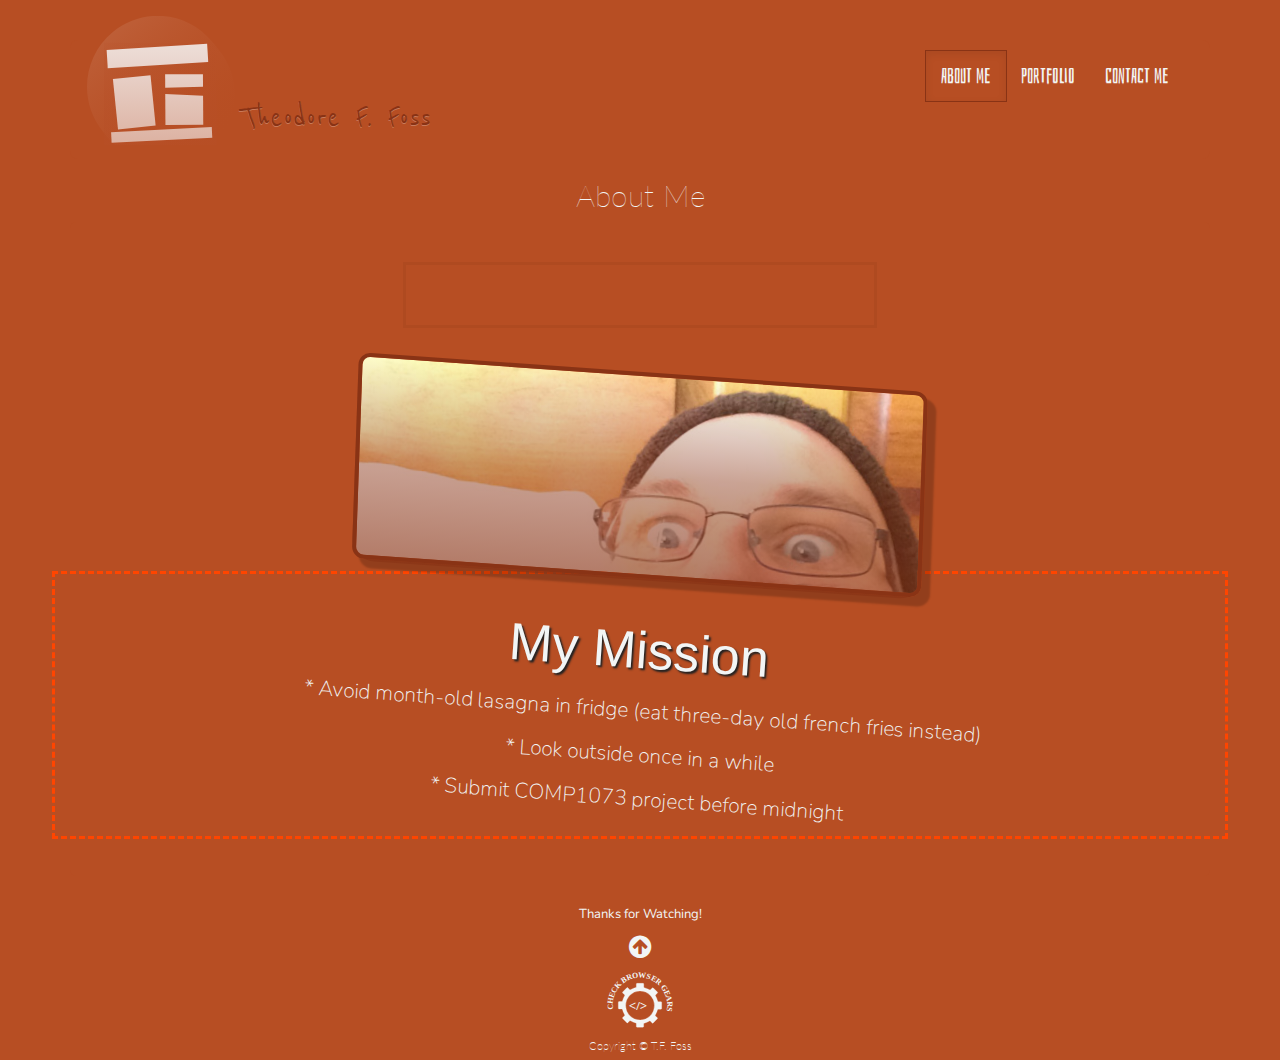
<file: index.html>
<!DOCTYPE html>
<html lang="en">

<head>
	<meta charset="utf-8">
	<meta http-equiv="X-UA-Compatible" content="IE=edge">
	<meta name="viewport" content="width=device-width, initial-scale=1">
	<title>About Me | T.F. Foss</title>
	<!-- CSS Section -->
	<link rel="stylesheet" href="Scripts/lib/bootstrap/dist/css/bootstrap.min.css">
	<link rel="stylesheet" href="Scripts/lib/bootstrap/dist/css/bootstrap-theme.min.css">
	<link rel="stylesheet" href="Scripts/lib/font-awesome/css/font-awesome.min.css">
	<link rel="icon" href="favicon.ico">
	<link rel="stylesheet" href="Content/app.css">
</head>

<body id="about">
	<!-- container for entire page -->
	<div class="container">
		<header class="page-header">
			<nav class="navbar navbar-default">
				<div class="container-fluid">
					<!-- brand and toggle grouped for mobile display -->
					<div class="navbar-header">
						<button type="button" class="navbar-toggle collapsed" data-toggle="collapse" data-target="#bs-example-navbar-collapse-1" aria-expanded="false">
							<span class="sr-only">Toggle navigation</span>
							<span class="icon-bar"></span>
							<span class="icon-bar"></span>
							<span class="icon-bar"></span>
						</button>
						<div class="navbar-brand-container">
							<a class="navbar-brand" href="index.html">
								<img src="Content/images/logo-block-w-gradients.svg" alt="T.F."></a>
							<div class="navbar-brand">
								<a href="index.html" title="To home"><h1><span id="site-title"></span></h1></a>
							</div>
							<!-- End navbar-brand-container -->
						</div>
					</div>

					<!-- nav toggle bar -->
					<div class="collapse navbar-collapse" id="bs-example-navbar-collapse-1">

						<ul class="nav navbar-nav navbar-right">
							<li class="active">
								<a href="index.html" id="menu-about"></a>
							</li>
							<li>
								<a href="portfolio.html" id="menu-portfolio"></a>
							</li>
							<li>
								<a href="contact.html" id="menu-contact"></a>
							</li>
						</ul>
					</div>
					<!-- end .navbar-collapse -->
				</div>
				<!-- end .container-fluid -->
			</nav>
		</header>

		<!--Main container-->
		<main class="about">
			<h2 id="about-heading"></h2>
			<!--Jumbotron-->
			<div class="jumbotron">
				
				<div id="canvasDiv">
				<canvas id="canvas">
				</canvas>
				</div>
				

					<figure>
						<div class="overlay-reddish"></div>
						<img src="Content/images/ted.jpg" />
					</figure>
					
					<div class="row">
					<section>
						<h2 id="goals-heading"></h2>
						<p id="goals-paragraph"></p>
					</section>
					</div><!-- end row div -->
					
					<!--<div class="row">
					<section class="col-md-6">
						<h2 id="mission-heading">Mission</h2>
						<p id="paragraph1"></p>
					</section>
					
					<section class="col-md-6">
						<h2 id="mission-heading">Values</h2>
						<p id="paragraph2"></p>
					</section>
					
					<section class="col-md-6">
						<h2 id="mission-heading">Title</h2>
						<p id="paragraph3"></p>
					</section>
					
					<section class="col-md-6">
						<h2 id="mission-heading">Title</h2>
						<p id="paragraph4"></p>
					</section>
					
					</div>
					
					<div class="row">
					<section class="">
						<h2 id="skills-heading"></h2>
						<p id="skills-paragraph"></p>
					</section>
					</div> -->

				<!-- End jumbotron section-->
			</div>
		</main>

		<footer>
			<p>Thanks for Watching!</p>

		 	<p><a class="to-home" href="#about"><i class="fa fa-arrow-circle-up fa-2x"></i></a>
					
			<p><small><a href="http://gc200318691.computerstudi.es/gears/" title="Check browser gears"><img class="check-browser-icon" src="Content/images/check-browser-icon.svg" title="Browser gears" /></a><br>Copyright &copy; T.F. Foss</small></p>
		</footer>
		<!-- end container -->
	</div>

	<!-- JavaScript Section -->
	<script src="Scripts/lib/jquery/dist/jquery.min.js"></script>
	<script src="Scripts/lib/bootstrap/dist/js/bootstrap.min.js"></script>
	<script src="Scripts/lib/EaselJS/lib/easeljs-0.8.2.min.js"></script>
	<script src="Scripts/lib/TweenJS/lib/tweenjs-0.6.2.min.js"></script>
	<script src="Scripts/lib/PreloadJS/lib/preloadjs-0.6.2.min.js"></script>
	
	<script src="Scripts/app.js"></script>
	<script src="Scripts/banner-ad.js"></script>
</body>

</html>
</file>
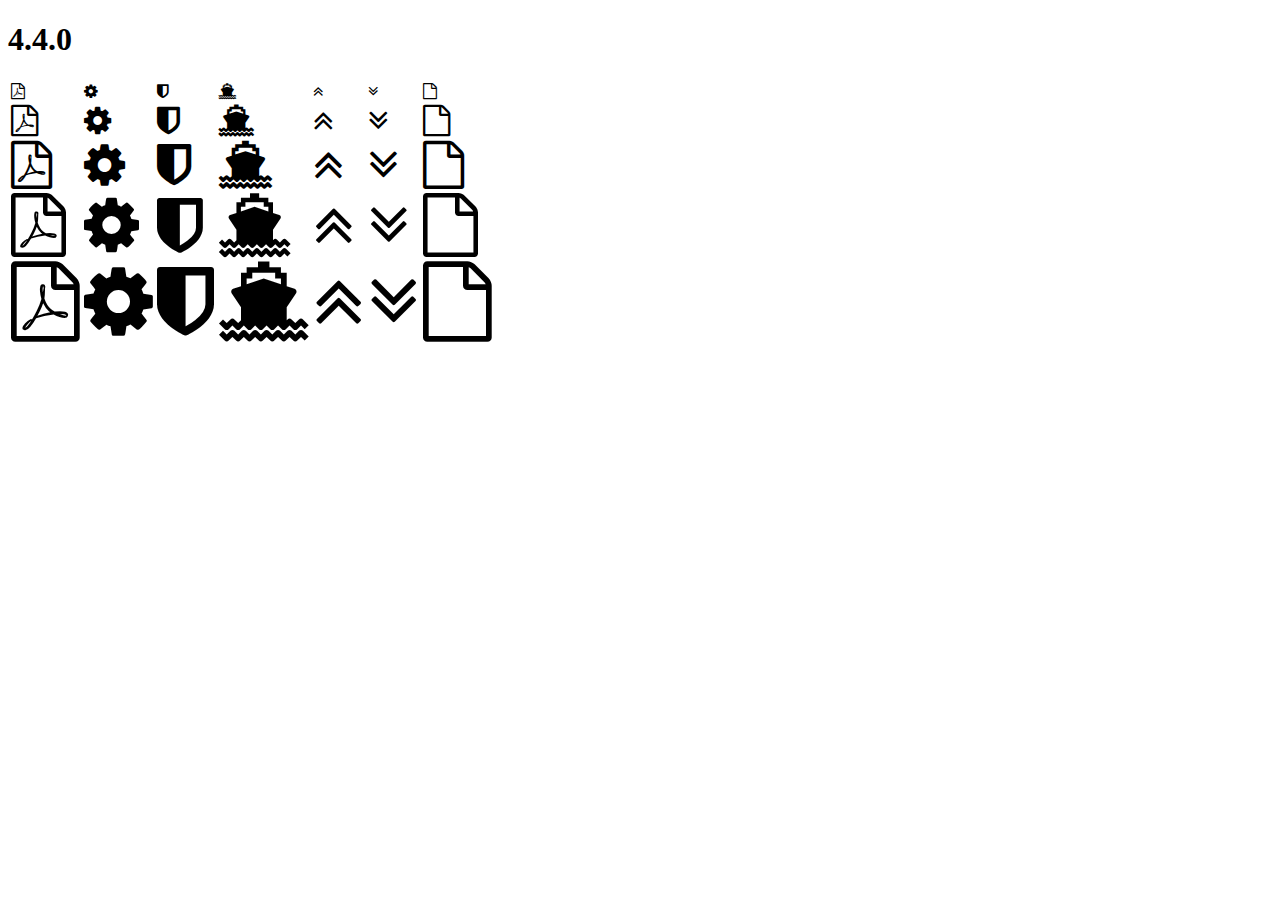
<file: Scripts/lib/font-awesome/fonts/4.4.0/index.html>
<!DOCTYPE html>
<html>
  <head>
    <link rel="stylesheet" href="https://maxcdn.bootstrapcdn.com/font-awesome/4.4.0/css/font-awesome.css" />
  </head>

  <body>
    <h1>4.4.0</h1>
    <table>
      <tr>
        <td><i class="fa fa-1x fa-file-pdf-o"></i></td>
        <td><i class="fa fa-1x fa-cog"></i></td>
        <td><i class="fa fa-1x fa-shield"></i></td>
        <td><i class="fa fa-1x fa-ship"></i></td>
        <td><i class="fa fa-1x fa-angle-double-up"></i></td>
        <td><i class="fa fa-1x fa-angle-double-down"></i></td>
        <td><i class="fa fa-1x fa-file-o"></i></td>
      </tr>
      <tr>
        <td><i class="fa fa-2x fa-file-pdf-o"></i></td>
        <td><i class="fa fa-2x fa-cog"></i></td>
        <td><i class="fa fa-2x fa-shield"></i></td>
        <td><i class="fa fa-2x fa-ship"></i></td>
        <td><i class="fa fa-2x fa-angle-double-up"></i></td>
        <td><i class="fa fa-2x fa-angle-double-down"></i></td>
        <td><i class="fa fa-2x fa-file-o"></i></td>
      </tr>
      <tr>
        <td><i class="fa fa-3x fa-file-pdf-o"></i></td>
        <td><i class="fa fa-3x fa-cog"></i></td>
        <td><i class="fa fa-3x fa-shield"></i></td>
        <td><i class="fa fa-3x fa-ship"></i></td>
        <td><i class="fa fa-3x fa-angle-double-up"></i></td>
        <td><i class="fa fa-3x fa-angle-double-down"></i></td>
        <td><i class="fa fa-3x fa-file-o"></i></td>
      </tr>
      <tr>
        <td><i class="fa fa-4x fa-file-pdf-o"></i></td>
        <td><i class="fa fa-4x fa-cog"></i></td>
        <td><i class="fa fa-4x fa-shield"></i></td>
        <td><i class="fa fa-4x fa-ship"></i></td>
        <td><i class="fa fa-4x fa-angle-double-up"></i></td>
        <td><i class="fa fa-4x fa-angle-double-down"></i></td>
        <td><i class="fa fa-4x fa-file-o"></i></td>
      </tr>
      <tr>
        <td><i class="fa fa-5x fa-file-pdf-o"></i></td>
        <td><i class="fa fa-5x fa-cog"></i></td>
        <td><i class="fa fa-5x fa-shield"></i></td>
        <td><i class="fa fa-5x fa-ship"></i></td>
        <td><i class="fa fa-5x fa-angle-double-up"></i></td>
        <td><i class="fa fa-5x fa-angle-double-down"></i></td>
        <td><i class="fa fa-5x fa-file-o"></i></td>
      </tr>
    </table>
  </body>

</html>
</file>
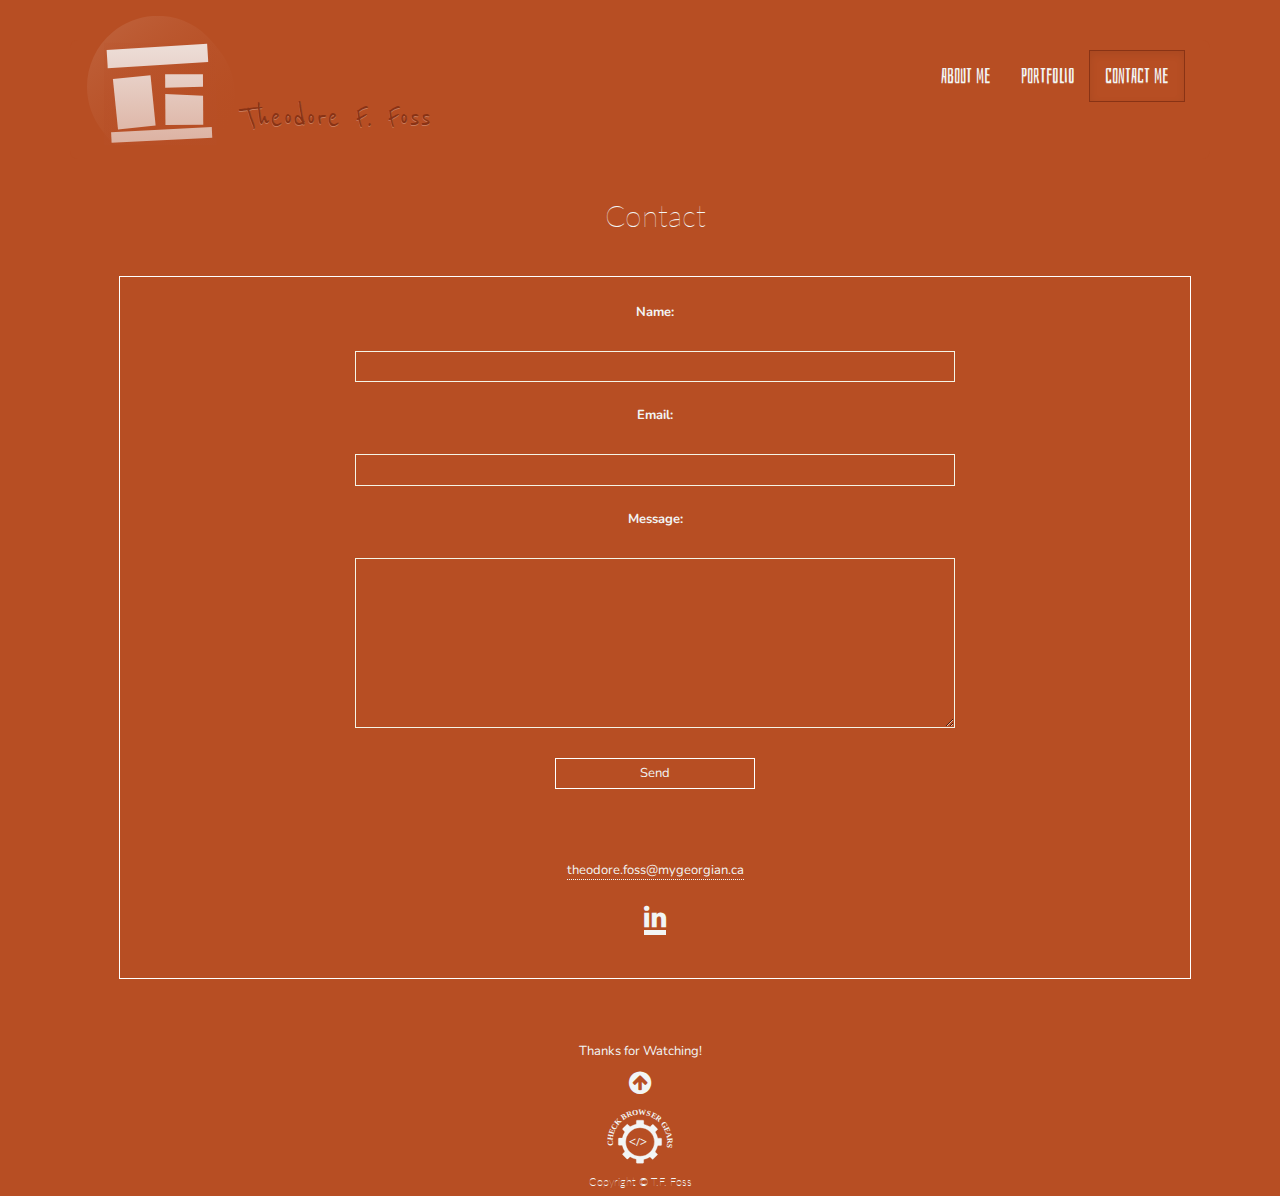
<file: contact.html>
<!DOCTYPE html>
<html lang="en">

<head>
	<meta charset="utf-8">
	<meta http-equiv="X-UA-Compatible" content="IE=edge">
	<meta name="viewport" content="width=device-width, initial-scale=1">
	<title>Contact | T.F. Foss</title>
	<!-- CSS Section -->
	<link rel="stylesheet" href="Scripts/lib/bootstrap/dist/css/bootstrap.min.css">
	<link rel="stylesheet" href="Scripts/lib/bootstrap/dist/css/bootstrap-theme.min.css">
	<link rel="stylesheet" href="Scripts/lib/font-awesome/css/font-awesome.min.css">
	<link rel="icon" href="favicon.ico">
	<link rel="stylesheet" href="Content/app.css">
</head>

<body id="contact">
	<!-- container for entire page -->
	<div class="container">
		<header class="page-header">
			<nav class="navbar navbar-default">
				<div class="container-fluid">
					<!-- brand and toggle grouped for mobile display -->
					<div class="navbar-header">
						<button type="button" class="navbar-toggle collapsed" data-toggle="collapse" data-target="#bs-example-navbar-collapse-1"
						aria-expanded="false">
							<span class="sr-only">Toggle navigation</span>
							<span class="icon-bar"></span>
							<span class="icon-bar"></span>
							<span class="icon-bar"></span>
						</button>
						<div class="navbar-brand-container">
							<a class="navbar-brand" href="index.html">
								<img src="Content/images/logo-block-w-gradients.svg" alt="T.F."></a>
							<div class="navbar-brand">
								<a href="index.html" title="To home"><h1><span id="site-title"></span></h1></a>
							</div>
							<!-- End navbar-brand-container -->
						</div>

					</div>

					<!-- nav toggle bar -->
					<div class="collapse navbar-collapse" id="bs-example-navbar-collapse-1">

						<ul class="nav navbar-nav navbar-right">
							<li>
								<a href="index.html" id="menu-about"></a>
							</li>
							<li>
								<a href="portfolio.html" id="menu-portfolio"></a>
							</li>
							<li class="active">
								<a href="contact.html" id="menu-contact"></a>
							</li>
						</ul>
					</div>
					<!-- end .navbar-collapse -->
				</div>
				<!-- end .container-fluid -->
			</nav>
		</header>


		<main>
			<!--Contact-->

			<div class="contact">
				<div class="container">

					<h2>Contact</h2>
					<!-- contact form -->
					<div class="form-wrapper">

						<fieldset class="fieldset">
							<form action="" method="">
								<ol>
									<li>
										<label for="name">Name:</label>
									</li>
									<li>
										<input class ="form-input" id="name" name="name" required />
									</li>
									<li>
										<label for="email">Email:</label>
									</li>
									<li>
										<input class ="form-input" id="email" name="email" type="email" required />
									</li>
									<li>
										<label for="message">Message:</label>
									</li>
									<li>
										<textarea class ="form-input" id="message" name="message" rows="6" required></textarea>
									</li>
									<li>
										<button id="submit" type="submit">Send</button>
									</li>
									<li>&nbsp;</li>
									<li><a href="mailto:theodore.foss@mygeorgian.ca">theodore.foss@mygeorgian.ca</a>
									</li>
									<li>
										<a class="social-icon" href="https://www.linkedin.com/in/theodorefoss"><i class="fa fa-linkedin fa-2x"></i></a>
									</li>
								</ol>
							</form>
						</fieldset>
					</div>
					<!-- end contact form -->
				</div>
				<!--End Contact row container-->
			</div>
			<!--End Contact-->
		</main>

		<footer>
			<p>Thanks for Watching!</p>

		<p><a class="to-home" href="#contact"><i class="fa fa-arrow-circle-up fa-2x"></i></a>
			
			<p><small><a href="http://gc200318691.computerstudi.es/gears/" title="Check browser gears"><img class="check-browser-icon" src="Content/images/check-browser-icon.svg" title="Browser gears" /></a><br>Copyright &copy; T.F. Foss</small></p>
		</footer>

		<!-- End page container -->
	</div>


	<!-- JavaScript Section -->
	<script src="Scripts/lib/jquery/dist/jquery.min.js"></script>
	<script src="Scripts/lib/bootstrap/dist/js/bootstrap.min.js"></script>
	<script src="Scripts/app.js"></script>
</body>

</html>
</file>
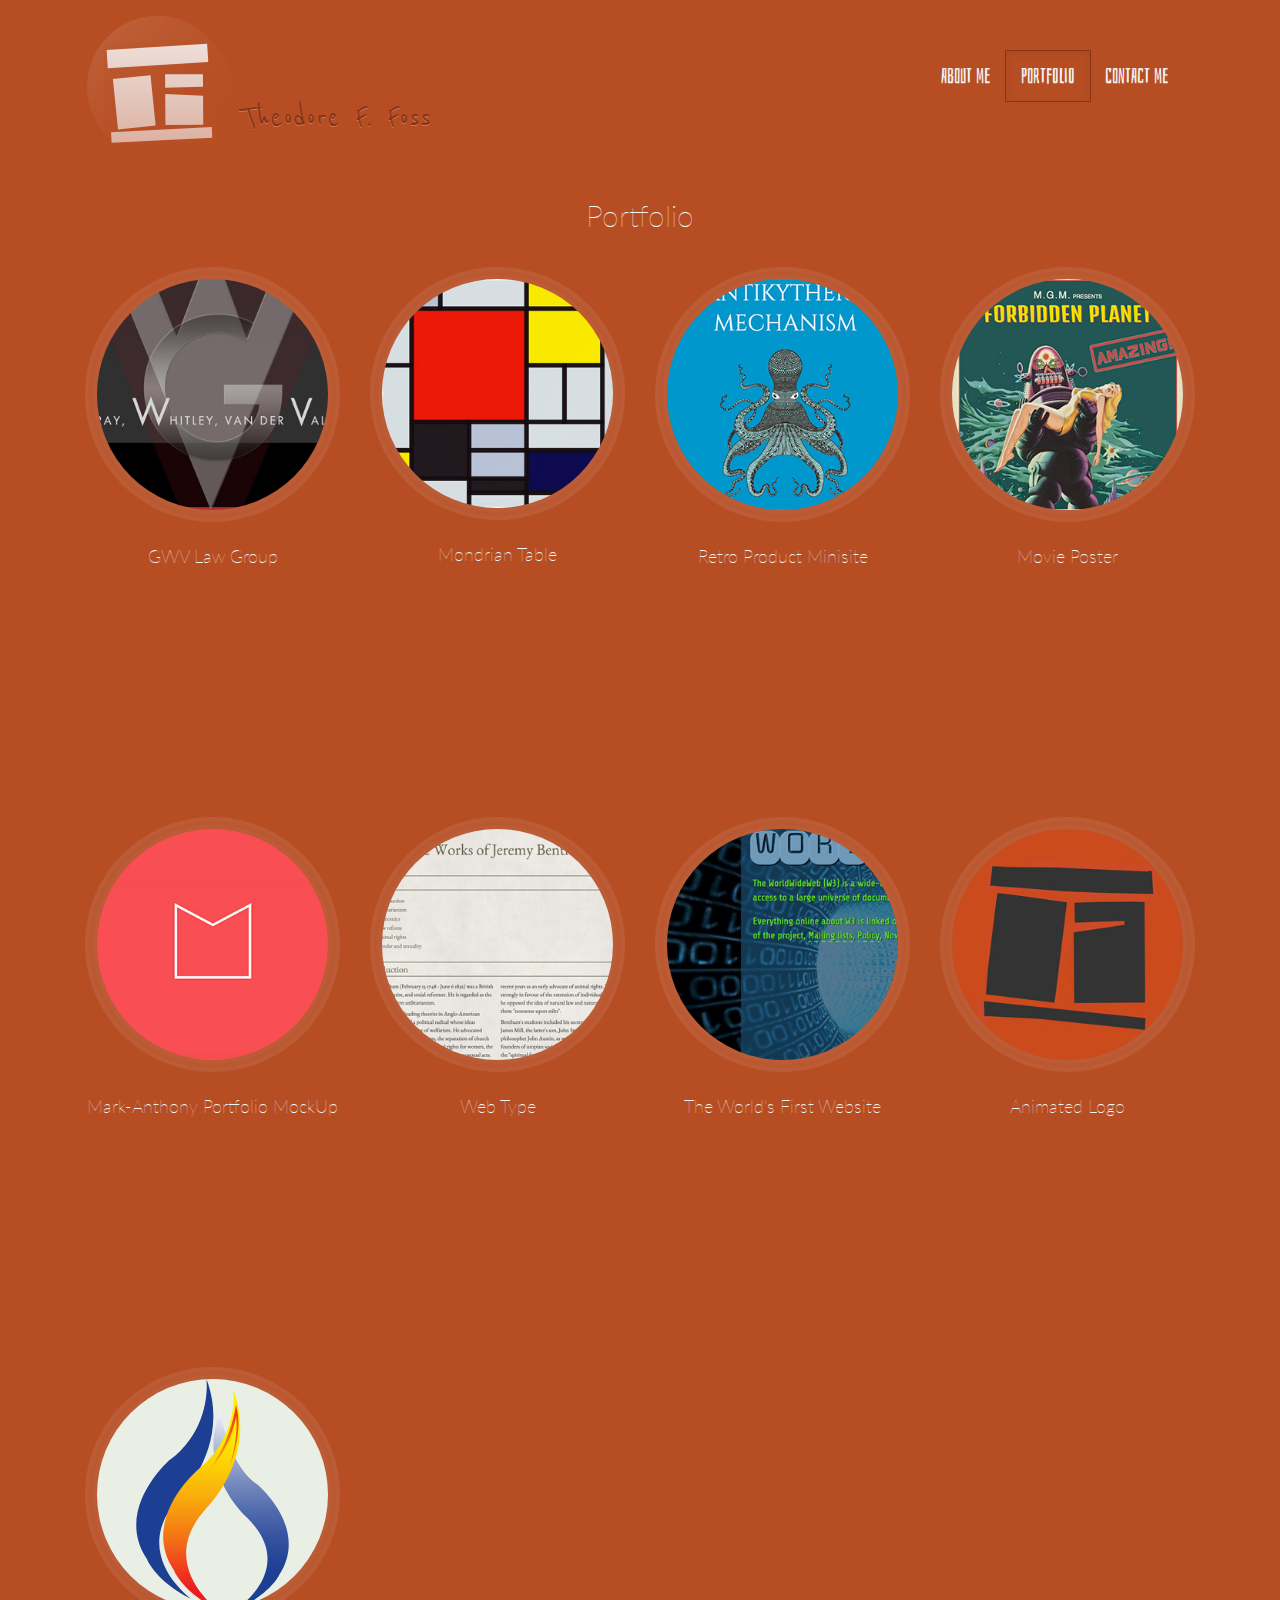
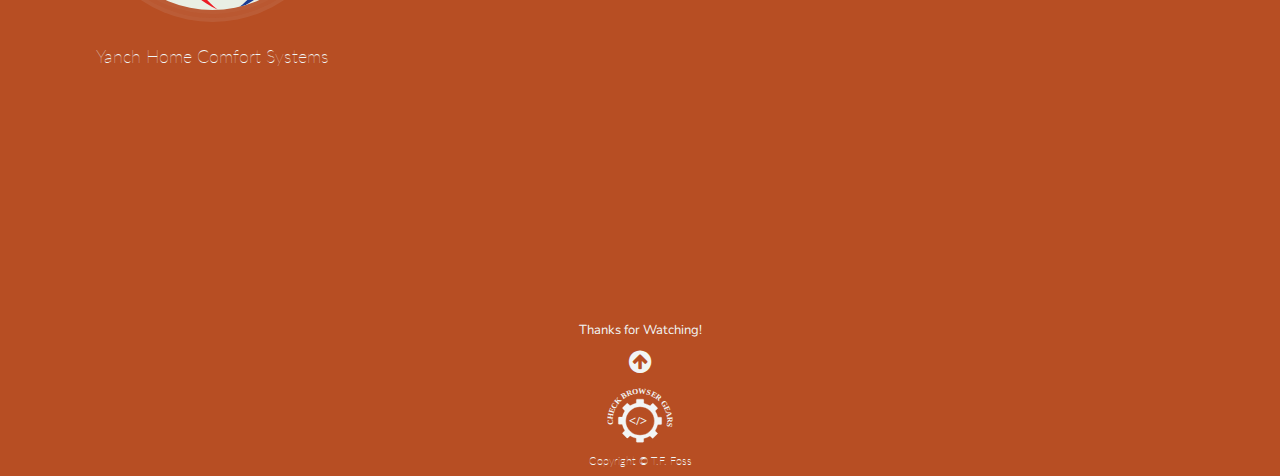
<file: portfolio.html>
<!DOCTYPE html>
<html lang="en">

<head>
	<meta charset="utf-8">
	<meta http-equiv="X-UA-Compatible" content="IE=edge">
	<meta name="viewport" content="width=device-width, initial-scale=1">
	<title>Portfolio | T.F. Foss</title>
	<!-- CSS Section -->
	<link rel="stylesheet" href="Scripts/lib/bootstrap/dist/css/bootstrap.min.css">
	<link rel="stylesheet" href="Scripts/lib/bootstrap/dist/css/bootstrap-theme.min.css">
	<link rel="stylesheet" href="Scripts/lib/font-awesome/css/font-awesome.min.css">
	<link rel="icon" href="favicon.ico">
	<link rel="stylesheet" href="Content/app.css">
</head>

<body id="portfolio">
	<div class="container"><!-- container for entire page -->
		<header class="page-header">
			<nav class="navbar navbar-default">
				<div class="container-fluid">
					<!-- brand and toggle grouped for mobile display -->
					<div class="navbar-header">
						<button type="button" class="navbar-toggle collapsed" data-toggle="collapse" data-target="#bs-example-navbar-collapse-1" aria-expanded="false">
							<span class="sr-only">Toggle navigation</span>
							<span class="icon-bar"></span>
							<span class="icon-bar"></span>
							<span class="icon-bar"></span>
						</button>
						<div class="navbar-brand-container">
							<a class="navbar-brand" href="index.html">
								<img src="Content/images/logo-block-w-gradients.svg" alt="T.F."></a>
							<div class="navbar-brand">
								<a href="index.html" title="To home"><h1><span id="site-title"></span></h1></a>
							</div>
							<!-- End navbar-brand-container -->
						</div>

					</div>

					<!-- nav toggle bar -->
					<div class="collapse navbar-collapse" id="bs-example-navbar-collapse-1">

						<ul class="nav navbar-nav navbar-right">
							<li>
								<a href="index.html" id="menu-about"></a>
							</li>
							<li class="active">
								<a href="portfolio.html" id="menu-portfolio"></a>
							</li>
							<li>
								<a href="contact.html" id="menu-contact"></a>
							</li>
						</ul>
					</div>
					<!-- end .navbar-collapse -->
				</div>
				<!-- end .container-fluid -->
			</nav>
		</header>

	
		<main class="portfolio">
			<h2 id="portfolio-heading"></h2>

			<section class="project-gallery"><!-- Project gallery -->
			
				<div class="col-sm-6 col-md-4 col-lg-3">
					<a href="http://www.gwvlaw.ca" target="_blank">
						<img class="preview" src="Content/images/gwv-lawgroup.jpg" alt="Gray, Whitley, van der Valk">
						<h4 id="website01-title"></h4>
						<p id="project01-paragraph"></p>
					</a>
				</div>


				<div class="col-sm-6 col-md-4 col-lg-3">
					<a href="http://gc200318691.computerstudi.es/mondrian/" target="_blank">
						<img class="preview" src="Content/images/mondrian.jpg" alt="Mondrian Table">
						<h4 id="website02-title"></h4>
						<p id="project02-paragraph"></p>
					</a>
				</div>


				<div class="col-sm-6 col-md-4 col-lg-3">
					<a href="http://gc200318691.computerstudi.es/retro-product-microsite" target="_blank">
						<img class="preview" src="Content/images/retro-microsite.jpg" alt="Retro Product Microsite">
						<h4 id="website03-title"></h4>
						<p id="project03-paragraph"></p>
					</a>
				</div>


				<div class="col-sm-6 col-md-4 col-lg-3">
					<a href="http://gc200318691.computerstudi.es/tfoss-assign03-movie-poster/" target="_blank">
						<img class="preview" src="Content/images/movie-poster.jpg" alt="Movie Poster">
						<h4 id="website04-title"></h4>
						<p id="project04-paragraph"></p>
						<!--<ol>
							<li>HTML/CSS</li>
						</ol>-->
					</a>
				</div>

				<div class="col-sm-6 col-md-4 col-lg-3">
					<a href="http://theodorefoss.com/portfolio-mockup/">
						<img class="preview" src="Content/images/portfolio-mockup-cover.jpg" alt="Portfolio MockUp">
					</a>
					<h4 id="website05-title"><a href="http://theodorefoss.com/portfolio-mockup/">Mark-Anthony Portfolio MockUp</a></h4>
					<p id="project05-paragraph"></p>
					<p></p>
				</div>

				<div class="col-sm-6 col-md-4 col-lg-3">
					<a href="http://theodorefoss.com/webtype/">
						<img class="preview" src="Content/images/webtype.jpg" alt="Web Type">
					</a>
					<h4 id="website06-title"><a href="http://theodorefoss.com/webtype/">Web Type</a></h4>
					<p id="project06-paragraph"></p>
				</div>

				<div class="col-sm-6 col-md-4 col-lg-3">
					<a href="http://www.theodorefoss.com/wfw">
						<img class="preview" src="Content/images/wfw.jpg" alt="World's First Website">
					</a>
					<h4 id="website07-title"><a href="http://www.theodorefoss.com/wfw">The World's First Website</a></h4>
					<p id="project07-paragraph"></p>
				</div>
				
				<div class="col-sm-6 col-md-4 col-lg-3">
					<a href="http://www.theodorefoss.com/tf-logo-animated-svg">
						<img class="preview" src="Content/images/tf-alt-logo.jpg" alt="Animated Logo">
					</a>
					<h4 id="website08-title"><a href="http://www.theodorefoss.com/tf-logo-animated-svg">Animated Logo</a></h4>
					<p id="project08-paragraph"></p>
				</div>
				
				
				<div class="col-sm-6 col-md-4 col-lg-3">
					<a href="http://yanchcomfortsystems.com/" title="Yanch Home Comfort Systems">
						<img class="preview" src="Content/images/yanch-flames.svg" alt="Yanch Home Comfort Systems">
					</a>
					<h4 id="website09-title"><a href="http://yanchcomfortsystems.com/">Yanch Home Comfort Systems</a></h4>
					<p id="project09-paragraph"></p>
				</div>
				
			</section><!-- end project gallery section -->

			<footer>
					<p>Thanks for Watching!</p>

					<p><a class="to-home" href="#portfolio"><i class="fa fa-arrow-circle-up fa-2x"></i></a>

					<p><small><a href="http://gc200318691.computerstudi.es/gears/" title="Check browser gears"><img class="check-browser-icon" src="Content/images/check-browser-icon.svg" title="Browser gears" /></a><br>Copyright &copy; T.F. Foss</small></p>
			</footer>
		</main>
	</div><!-- End page container -->




	<!-- JavaScript Section -->
	<script src="Scripts/lib/jquery/dist/jquery.min.js"></script>
	<script src="Scripts/lib/bootstrap/dist/js/bootstrap.min.js"></script>
	<script src="Scripts/app.js"></script>
	<script src="Scripts/portfolio.js"></script>
</body>

</html>
</file>
<file: Content/app.css>
/* custom stylesheet */

@import url(http://fonts.googleapis.com/css?family=Nunito:300,400,700|Reenie+Beanie|Lato:100,100italic,300,300italic,400);

@font-face {
	font-family: "bahiana-regular";
	src: url('fonts/Bahiana-Regular.otf');
}

/* General
==================== */

body {
	background: #b74e23;
	color: #f2f5f5;
	line-height: 2.1;
	font-family: 'Nunito', helevetica, sans-serif;
	font-size: 1.3em;	
}

h2, h3, h4 {
	font-family: 'Lato', helevetica, sans-serif;
	font-weight: 100;
}
h2 {
	text-align: center;
}

.row {
	outline: 3px dashed orangered;
}

	
/* Header and Nav
==================== */

.navbar-brand img {
	width: 150px;
	margin-top: -45px;
	background: transparent;
}

.navbar-brand-container {
	position: relative;
	float: left;
	height: 88px;
	width: 100%;
	padding: 5px 0;
	background: transparent;
}

.navbar-brand {
	background: transparent;
}

/* navbar-brand css for a font text */
.navbar-brand h1 span  {
	position: relative;
	display: block;
	margin-left: -10px;
	padding-top: 0;
	padding-left: 0;
	color: #893315 !important; 
	font-family:  'Reenie Beanie', cursive;
	font-size: 1em;
	width: 120%;
	line-height: 2;
	background: transparent;
	cursor: pointer;
	z-index: 100;
}

.navbar-brand a:hover {
	text-decoration: none;
}

.page-header {
	background: #b74e23;
	border: 1px solid transparent;
	border-radius: 8px;
}

.navbar  {
	border: none;
	box-shadow: none;
}

.navbar-nav {
	font-family: bahiana-regular, sans-serif;
	font-size: 0.8em;
	padding: 10px;
	line-height: 110px;
}

/* Full-width navbar area */
.navbar-default {
	background: transparent;
}

.navbar-header {
	background: transparent;
	border: none;
}

.navbar-default .navbar-nav>.active>a {
	background-image: -webkit-linear-gradient(to bottom, #b74e23 0, #b74e23 100%);
	background-image: linear-gradient(to bottom, #b74e23 0, #b74e23 100%);
	outline: none;
	border: none;
}

.nav a {
	color: #f2f5f5 !important; 
	font-size: 2em; 
	text-shadow: 2px 2px 2px #222;
}

ul li.active {
	outline: 1px solid #893315;
}
/* End header and nav */



/* About Me
=============== */
/* Jumbotron */

.jumbotron {
	background: #b74e23;
	margin: 0 auto;
	padding: 40px 0 !important;
	color: #f2f5f5;
}

.jumbotron .container {
	width: 83%;
}

.jumbotron ol {
	list-style-type: none;
}

.jumbotron-row {
	position: relative;
}

/* about me img gradiated overlay */
.overlay-reddish {
	position: absolute;
	z-index: 5;
	top: 0;
	left: 0;
	width: 100%;
	height: 101%;
	border-radius: 22px;
	background: linear-gradient(to bottom, rgba(137, 51, 21, 0), rgba(137, 51, 21, 0.45), rgba(137, 51, 21, 0.65));
}

.jumbotron figure {
	position: relative;
	width: 50%;
	margin: 0 auto;
}

.jumbotron figure img {
	width: 100%;
	border: 4px solid #893315;
	border-radius: 12px;
	-webkit-box-shadow: 8px 8px 2px 1px rgba(0,0,0,0.2);
	box-shadow: 8px 8px 2px 1px rgba(0,0,0,0.2);
}

.jumbotron figure,
.jumbotron figure img,
.overlay-reddish {
	-moz-transform: rotate(1deg) translateY(2px) skewY(1deg);
	-webkit-transform: rotate(1deg) translateY(2px) skewY(1deg);
	-o-transform: rotate(1deg) translateY(2px) skewY(1deg);
	-ms-transform: rotate(1deg) translateY(2px) skewY(1deg);
	transform: rotate(1deg) translateY(2px) skewY(1deg);
}

.jumbotron section h2#goals-heading {
	font-family: 'Bahiana', helevetica, sans-serif;
	font-size: 4em;
	padding-top: 28px;
	text-align: center;
	text-shadow: 2px 2px 2px #222;
	-moz-transform: rotate(4deg);
	-webkit-transform: rotate(4deg);
	-o-transform: rotate(4deg);
	-ms-transform: rotate(4deg);
	transform: rotate(4deg);
}

.jumbotron section p {
	text-align: center;
	-moz-transform: rotate(4deg);
	-webkit-transform: rotate(4deg);
	-o-transform: rotate(4deg);
	-ms-transform: rotate(4deg);
	transform: rotate(4deg);
	
}
/* End jumbotron */

/* canvas */
canvas {
	border: 3px solid rgba(137,51,21, 0.15);
	display: block;
	margin: 0 auto 40px;
}
/* end canvas */



/* End About Me Page */


/* Portfolio Page
=================== */
.project-gallery {
	display: block;
	margin: 0 auto;
	overflow: hidden;
}

.preview {
	display: block;
	margin: 0 auto;
	width: 100%;
	height: 100%;
	max-width: 280px;
	max-height: 280px;
	border: 12px double rgba(230,218,211, 0.03);
	border-radius: 50%;
	background: rgba(230,218,211, 0.08);
	transition-property: all;
	transition-duration: 0.5s;
	transition-timing-function: ease;
	transition-delay: initial;
}
 .preview-link {
	 border-bottom: 1px dotted #f2f5f5;
 }

.preview:hover {
	border: 4px solid;
	border-radius: 3%;
	border: 12px double #f2f5f5;
	border-radius: 3%;
	background: #f2f5f5;
}

.portfolio {
	color: #f2f5f5;
	display: inline-block;
	margin-bottom: 25px;
}

.portfolio div,
.portfolio h4 {
	color: #f2f5f5;
	display: block;
	margin: 25px auto;
}

.portfolio div a {
	color: #f2f5f5;
}

.portfolio div a:hover {
	color: #fff;
	text-decoration: none;
}

.portfolio div {
	min-height: 500px;
	background: transparent;
}

.portfolio div ol {
	position: relative;
	left: 0;
	right: 0;
	line-height: 1.5;
	max-width: 280px;
	text-align: left;
	margin: 0 auto;
	list-style-type: none;
}

.portfolio div h4 {
	text-align: center;
}

.portfolio div a ol li {
	display: inline;
	list-style-type: none;
}

.dotted-link {
	border-bottom: 1px dotted;
}
/* end main portfolio section */



/* Portfolio Page 
=================== */
/*.preview {
	display: block;
	margin: 0 auto;
	width: 100%;
	height: 100%;
	max-width: 280px;
	max-height: 280px;
	border: 4px solid #fff;
	transition-property: all;
	transition-duration: 0.5s;
	transition-timing-function: ease;
	transition-delay: initial;
}

.preview:hover {
	border: 10px double #fff;
	border-radius: 50%;
}

.portfolio {
	color: #f2f5f5;
	display: inline-block;
	margin-bottom: 25px;
}

.portfolio div,
.portfolio h4 {
	color: #f2f5f5;
	display: block;
	margin: 25px auto;
}

.portfolio div a {
	color: #f2f5f5;
}

.portfolio div a:hover {
	color: #fff;
	text-decoration: none;
}

.portfolio div {
	min-height: 500px;
	background: transparent;
}

.portfolio div ol {
	position: relative;
	left: 0;
	right: 0;
	line-height: 1.5;
	max-width: 280px;
	text-align: left;
	margin: 0 auto;
}

.portfolio div a h4 {
	text-align: center;
}

.portfolio div a ol li {
	display: inline;
	list-style-type: none;
}

.dotted-link {
	border-bottom: 1px dotted;
}*/
/* end portfolio page */


/* Contact
=================== */
ol {
	margin: 0;
	padding: 0;
}

.contact {
	color: #f2f5f5;
}

.contact .form-wrapper {
	background: transparent;
	padding: 3%;
}

fieldset {
	border: 1px solid #fff;
}

.contact .form-wrapper input,
.contact .form-wrapper textarea {
	width: 90%;
	max-width: 600px;
}

.contact .form-wrapper input:focus,
.contact .form-wrapper textarea:focus {
	outline: 1px solid #fff;
}

.contact .form-wrapper button {
	width: 40%;
	max-width: 200px;
	background: transparent;
}

.contact .form-wrapper button:hover {
	background: #f2f5f5;
	color: #893315;
	outline: 1px solid #893315;
}

.contact .form-wrapper button:active {
	background: #893315;
	color: #fff;
	outline: 1px solid #fff;
}

.contact form {
	display: block;
	margin: 0 auto;
	text-align: center;
	padding: 2%;
}

.contact form ol li {
	list-style-type: none;
	margin-bottom: 20px;
}

.contact a {
	color: #f2f5f5;
	border-bottom: 1px dotted;
	text-decoration: none;
}

.contact button {
	border: 1px solid #fff;
	outline: none;
}

.contact button a {
	border-bottom: none;
}

.contact a:hover {
	color: #fff;
}

.contact form input,
textarea {
	background: #b74e23;
	border: 1px solid #f5f4e6;
}

.contact {
	background-color: transparent;
}

.contact a.social-icon {
	border-bottom: none;
}

.fa-linkedin {
	border-bottom: 5px solid;
}

/* End Contact */


/* Footer
=================== */
footer {
	margin-top: 25px;
	height: 50px;
}

footer p {
	color: #f2f5f5;
	margin-bottom: 5px;
	text-align: center;
}

footer p a {
	color: #f2f5f5;
}

footer p small {
	font-family: 'Lato', helvetica, sans-serif;
	font-weight: 100;
}

footer .check-browser-icon {
	width: 6%;
	cursor: pointer;
}

/* End footer */


/* =================
	Media Queries
   ================= */
   
   @media (max-width: 1200px) {
	   
	.navbar-brand img {
		width: 85px;
		margin-top: -23px;
		margin-right: -10px;
	}

	.navbar-brand-container {
		height: 84px;
		width: 160%;
	}
	
/* navbar-brand css for a font text */
	.navbar-brand h1 span  {
		font-size: 0.9em;
		width: 160%;
		margin-top: -20px;
	}
	      
	.jumbotron {
		margin-top: -40px;
	}
	   
	.jumbotron .container {
		width: 98%;
	}

	.jumbotron h3 {
		font-size: 6em;
	}

	 @media (max-width: 993px) {
		 
		 .jumbotron h3 {
			 margin-top: 35px;
		 }
		 p.lead {
			 margin-bottom: 45px;
			 text-align: center;
		 }
	   
	 }
	 
	  @media (max-width: 767px) {
		  .navbar-brand h1 span {
			 width: 180px;
			 margin-left: -14px;
		 }
			.jumbotron figure 	{
				width: 60%;	
	  }
		 
		 @media (max-width: 480px) {
			 
			 canvas {
				width: 90%;
			}
			 
			 .jumbotron figure 	{
				width: 80%;	
		 	}
	 
	
}
</file>
